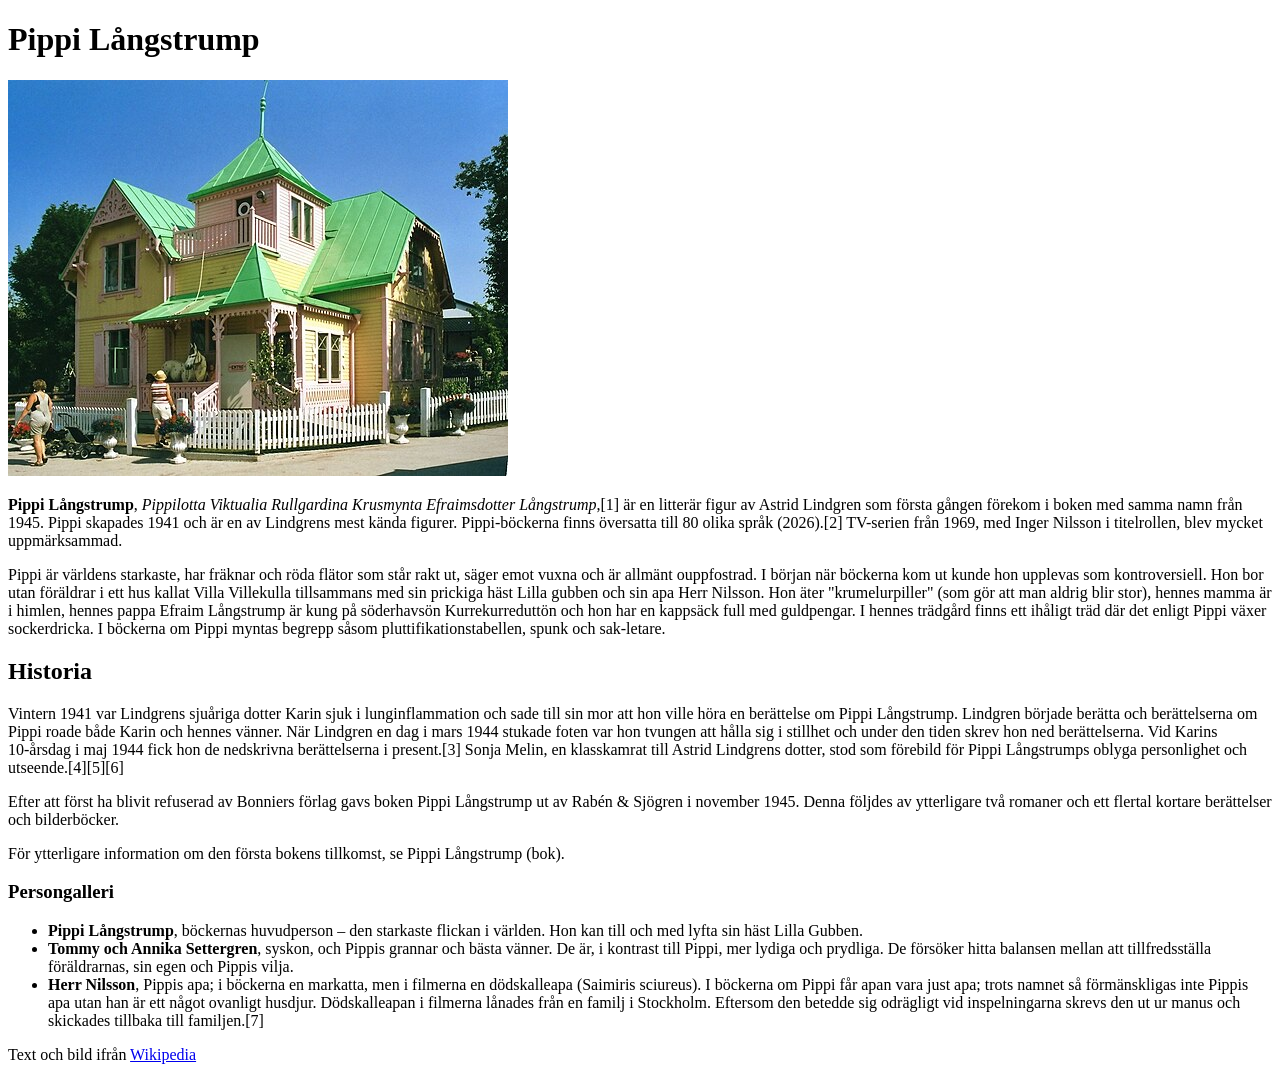
<file: index.html>
<!DOCTYPE html>
<html lang="en">

<head>
    <meta charset="UTF-8">
    <meta name="viewport" content="width=device-width, initial-scale=1.0">
    <title>Document</title>
</head>

<body>
    <h1>Pippi Långstrump</h1>
    <img src="./Villa_villekulla.jpg" alt="Villa_villekulla">
    <p><strong>Pippi Långstrump</strong>, <em>Pippilotta Viktualia Rullgardina Krusmynta Efraimsdotter Långstrump</em>,[1] är en litterär figur av
        Astrid Lindgren som första gången förekom i boken med samma namn från 1945. Pippi skapades 1941 och är en av
        Lindgrens mest kända figurer. Pippi-böckerna finns översatta till 80 olika språk (2026).[2] TV-serien från 1969,
        med Inger Nilsson i titelrollen, blev mycket uppmärksammad.</p>

    <p>Pippi är världens starkaste, har fräknar och röda flätor som står rakt ut, säger emot vuxna och är allmänt
        ouppfostrad. I början när böckerna kom ut kunde hon upplevas som kontroversiell. Hon bor utan föräldrar i ett
        hus kallat Villa Villekulla tillsammans med sin prickiga häst Lilla gubben och sin apa Herr Nilsson. Hon äter
        "krumelurpiller" (som gör att man aldrig blir stor), hennes mamma är i himlen, hennes pappa Efraim Långstrump är
        kung på söderhavsön Kurrekurreduttön och hon har en kappsäck full med guldpengar. I hennes trädgård finns ett
        ihåligt träd där det enligt Pippi växer sockerdricka. I böckerna om Pippi myntas begrepp såsom
        pluttifikationstabellen, spunk och sak-letare.</p>

    <h2>Historia</h2>

    <p>Vintern 1941 var Lindgrens sjuåriga dotter Karin sjuk i lunginflammation och sade till sin mor att hon ville höra
        en berättelse om Pippi Långstrump. Lindgren började berätta och berättelserna om Pippi roade både Karin och
        hennes vänner. När Lindgren en dag i mars 1944 stukade foten var hon tvungen att hålla sig i stillhet och under
        den tiden skrev hon ned berättelserna. Vid Karins 10-årsdag i maj 1944 fick hon de nedskrivna berättelserna i
        present.[3] Sonja Melin, en klasskamrat till Astrid Lindgrens dotter, stod som förebild för Pippi Långstrumps
        oblyga personlighet och utseende.[4][5][6]</p>

    <p>Efter att först ha blivit refuserad av Bonniers förlag gavs boken Pippi Långstrump ut av Rabén & Sjögren i
        november 1945. Denna följdes av ytterligare två romaner och ett flertal kortare berättelser och bilderböcker.
    </p>

    <p>För ytterligare information om den första bokens tillkomst, se Pippi Långstrump (bok).</p>
<h3>Persongalleri</h3>
<ul>
<li><strong>Pippi Långstrump</strong>, böckernas huvudperson – den starkaste flickan i världen. Hon kan till och med lyfta sin häst Lilla Gubben.</li>
<li><strong>Tommy och Annika Settergren</strong>, syskon, och Pippis grannar och bästa vänner. De är, i kontrast till Pippi, mer lydiga och prydliga. De försöker hitta balansen mellan att tillfredsställa föräldrarnas, sin egen och Pippis vilja.</li>
<li><strong>Herr Nilsson</strong>, Pippis apa; i böckerna en markatta, men i filmerna en dödskalleapa (Saimiris sciureus). I böckerna om Pippi får apan vara just apa; trots namnet så förmänskligas inte Pippis apa utan han är ett något ovanligt husdjur. Dödskalleapan i filmerna lånades från en familj i Stockholm. Eftersom den betedde sig odrägligt vid inspelningarna skrevs den ut ur manus och skickades tillbaka till familjen.[7]
</li>
</ul>

<p>Text och bild ifrån <a href=" https://sv.wikipedia.org/wiki/Pippi_L%C3%A5ngstrump">Wikipedia</a></p>
</body>

</html>
</file>
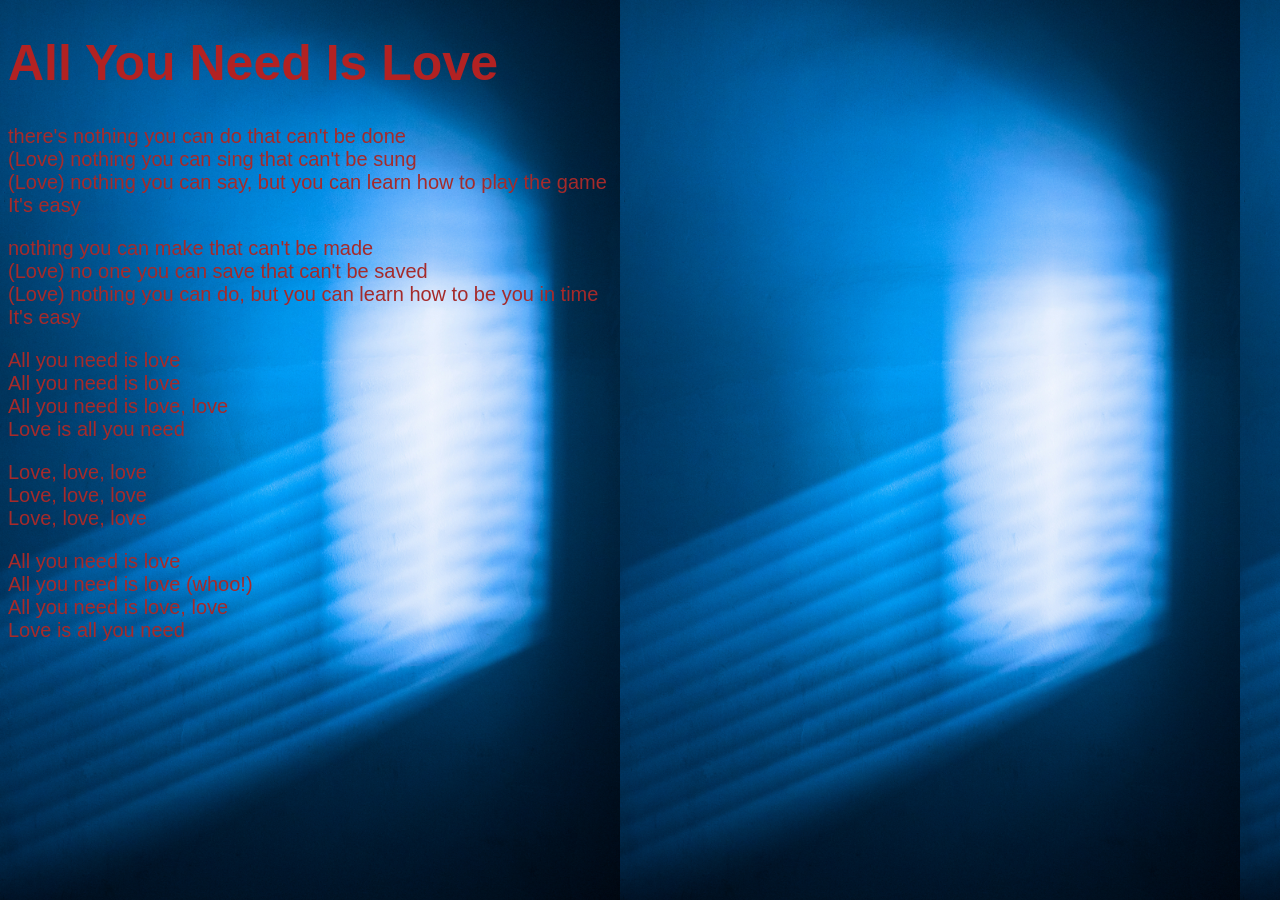
<file: Kapitel-1/love/index.html>
<!DOCTYPE html>
<html lang="en">
<head>
    <meta charset="UTF-8">
    <meta name="viewport" content="width=, initial-scale=1.0">
    <title>Document</title> <link rel="stylesheet" href="style.css">
</head>
<body>
    <h1>All You Need Is Love</h1>
    <p>there's nothing you can do that can't be done <br>
(Love) nothing you can sing that can't be sung <br>
(Love) nothing you can say, but you can learn how to play the game <br>
It's easy</p>
<p>nothing you can make that can't be made <br>
(Love) no one you can save that can't be saved <br>
(Love) nothing you can do, but you can learn how to be you in time <br>
It's easy</p>
<p>All you need is love <br>
All you need is love <br>
All you need is love, love <br>
Love is all you need</p>
<p>Love, love, love <br>
Love, love, love <br>
Love, love, love</p>
<p>All you need is love <br>
All you need is love (whoo!) <br>
All you need is love, love <br>
Love is all you need</p>

</body>
</html>
</file>
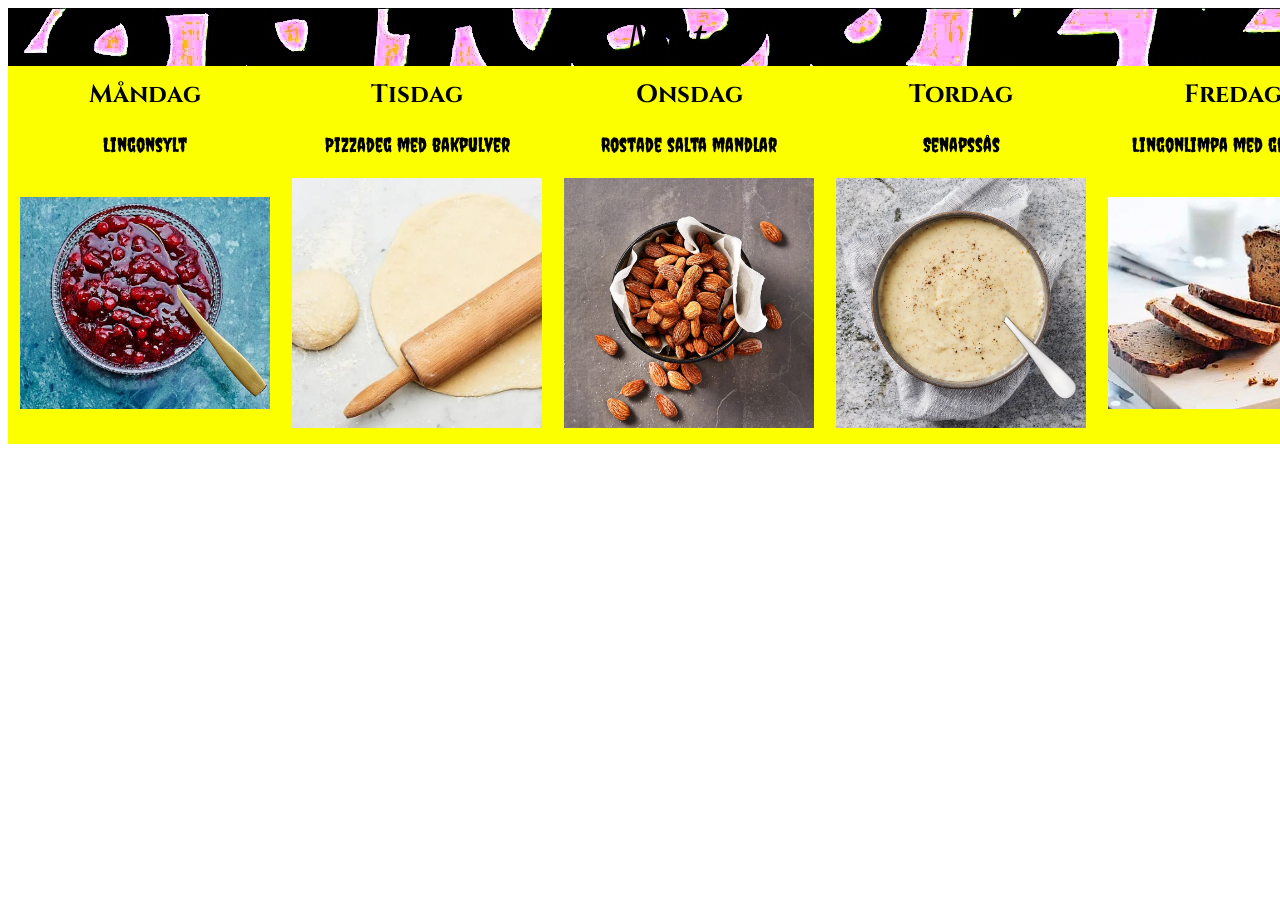
<file: Kapitel-1/veckomeny/index.html>
<!DOCTYPE html>
<html lang="en">
<head>
    <meta charset="UTF-8">
    <meta name="viewport" content="width=device-width, initial-scale=1.0">
    <title>Veckomeny 38</title>
    <link rel="stylesheet" href="style.css">
</head>
<body>
    <table>
        <caption>Maten</caption>
        <tr>
            <th>Måndag</th>
            <th>Tisdag</th>
            <th>Onsdag</th>
            <th>Tordag</th>
            <th>Fredag</th>
        </tr>
        <tr>
            <td>Lingonsylt</td>
            <td>Pizzadeg med bakpulver</td>
            <td>Rostade salta mandlar</td>
            <td>Senapssås</td>
            <td>Lingonlimpa med gräddfil</td>
        </tr>
        <tr>
            <td><img src="./Bilder/lingonsylt.jpg" alt="Lingonsylt"></td>
            <td><img src="./Bilder/pizzadeg_med_bakpulver.jpg" alt="Pizzadeg med bakpulver"></td>
            <td><img src="./Bilder/rostademandlar.jpg" alt="Rostade salta mandlar"></td>
            <td><img src="./Bilder/senapssas.jpg" alt="Senapssås"></td>
            <td><img src="./Bilder/lingonlimpa_med_graddfil.jpg" alt="Lingonlimpa med gräddfil"></td>
        </tr>
    </table>
    
</body>
</html>
</file>
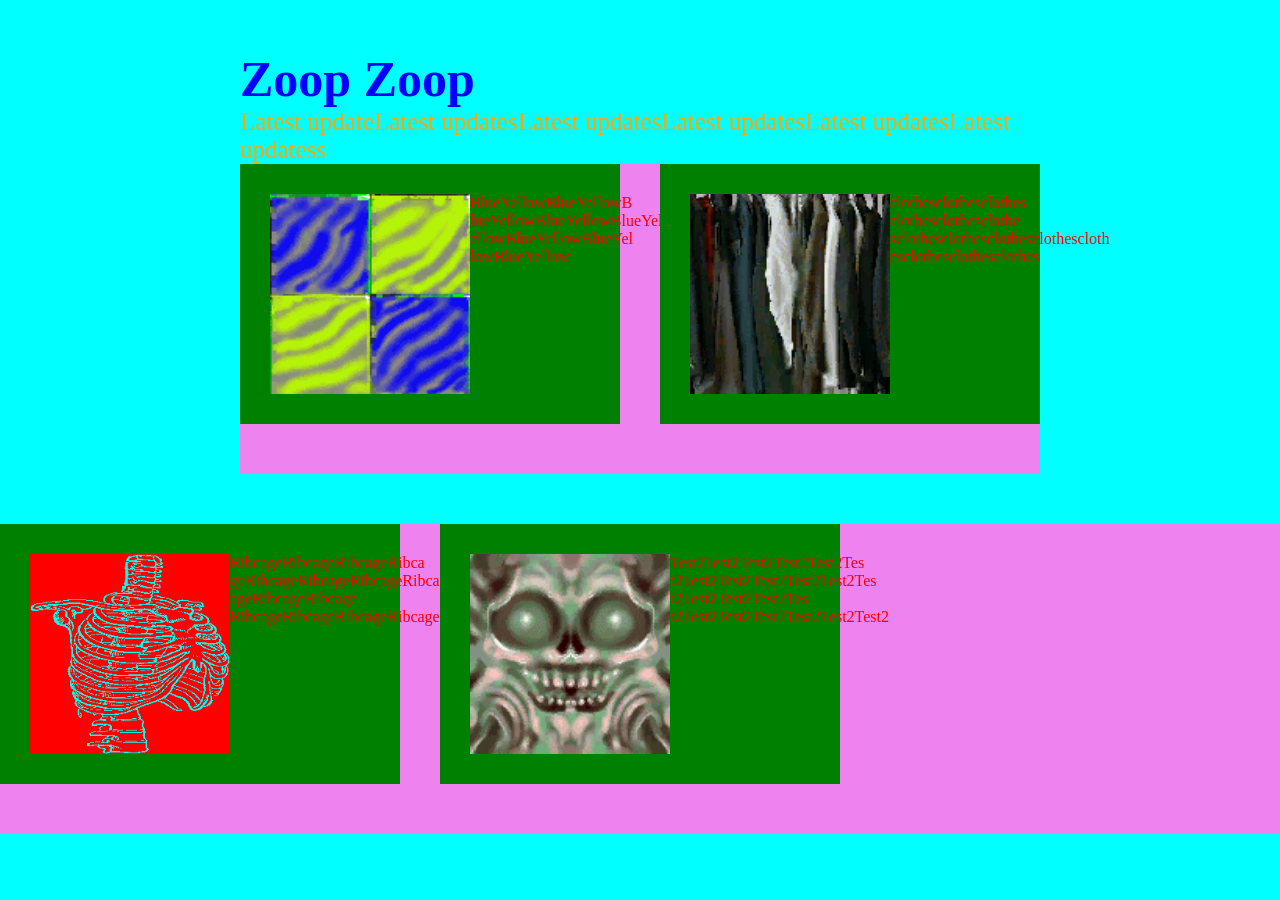
<file: Kapitel-3/eSport/index.html>
<!DOCTYPE html>
<html lang="en">

<head>
    <meta charset="UTF-8">
    <meta name="viewport" content="width=device-width, initial-scale=1.0">
    <title>QS</title>
</head>
<link rel="stylesheet" href="style.css">

<body>
    <div class="Container">
        <h1>Zoop Zoop</h1>
        <p class="news"> Latest updateLatest updatesLatest updatesLatest updatesLatest updatesLatest updatess</p>
        <div class="kolumner">
            <div class="box">
                <img src="./bilder/Schizo_Blue_Yellow.png" alt="">
                <p class="text">
                    BlueYellowBlueYellowB lueYellowBlueYellowBlueYellowBlueY ellowBlueYellowBlueYel lowBlueYellow
                </p>
            </div>
            <div class="box">
                <img src="./bilder/clothes.png" alt="">
                <p class="text">
                    clothesclothesclothes clothesclothesclothe sclothesclothesclothesclothescloth esclothesclothesclothes
                </p>
            </div>
        </div>
    </div>
    <div class="kolumner">
        <div class="box">
            <img src="./bilder/ribcage.png" alt="">
            <p class="text">
                RibcageRibcageRibcageRibca geRibcageRibcageRibcageRibcageRibcageRibc ageRibcageRibcage
                 RibcageRibcageRibcageRibcageRibcage
            </p>
        </div>
        <div class="box">
            <img src="./bilder/test2.png" alt="">
            <p class="text">
                Test2Test2Test2Test2Test2Tes t2Test2Test2Test2Test2Test2Tes t2Test2Test2Test2Tes t2Test2Test2Test2Test2Test2Test2
            </p> 
        </div>

    </div>
    <div>


</body>

</html>
</file>
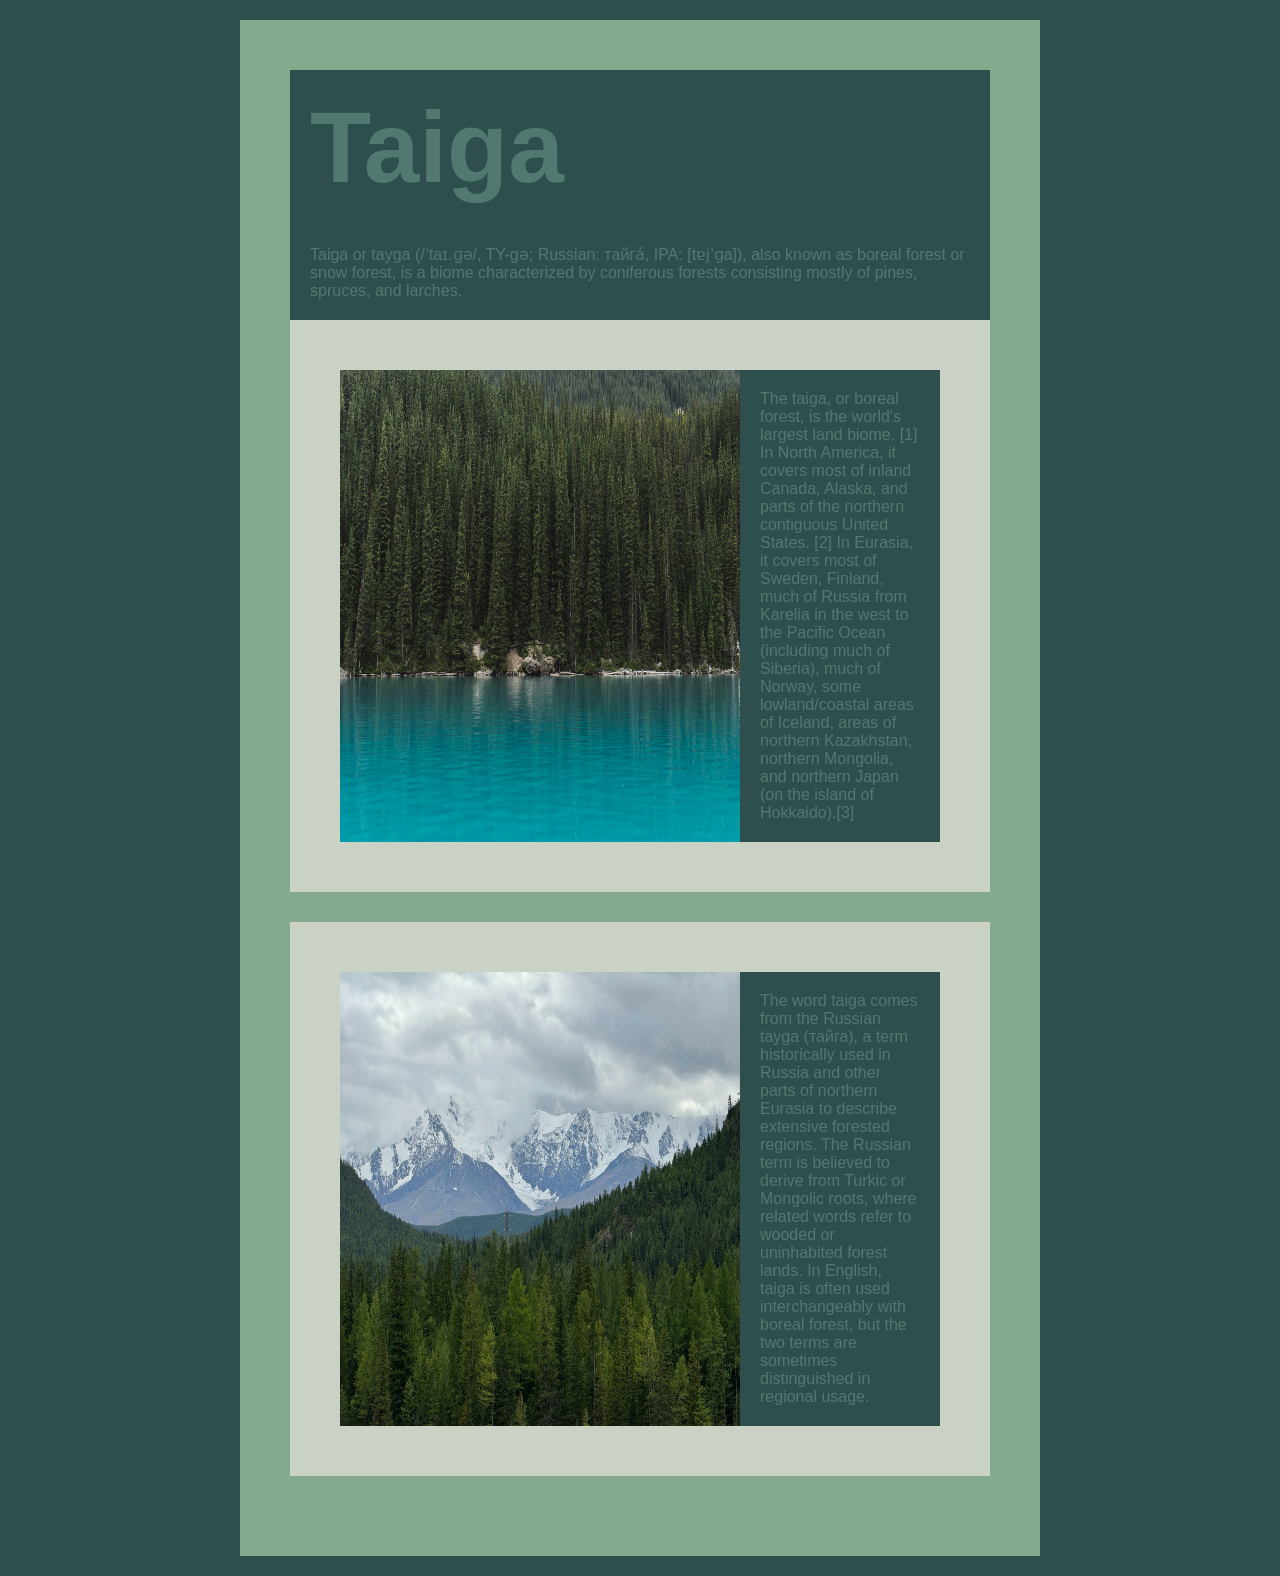
<file: Kapitel-3/galleri/index.html>
<!DOCTYPE html>
<html lang="en">
<head>
    <link rel="stylesheet" href="style.css">
    <meta charset="UTF-8">
    <meta name="viewport" content="width=device-width, initial-scale=1.0">
    <title>Bildgalleri</title>
</head>
<body>
    <div class="kontainer">
<h1>Taiga</h1>
<p class="intro">
    Taiga or tayga (/ˈtaɪ.ɡə/, TY-gə; Russian: тайга́, IPA: [tɐjˈɡa]), also known as boreal forest or snow forest, is a biome characterized by coniferous forests consisting mostly of pines, spruces, and larches.
</p>
<div class="box">
    <img src="./bilder/redd-francisco-4NiPeL-kMNo-unsplash.jpg" alt="">
    <p class="bildtext"> 
        The taiga, or boreal forest, is the world's largest land biome.
        [1] In North America, it covers most of inland Canada, Alaska, and
         parts of the northern contiguous United States.
        [2] In Eurasia, it covers most of Sweden, Finland,
         much of Russia from Karelia in the west to the Pacific Ocean (including much of Siberia),
          much of Norway, some lowland/coastal areas of Iceland, areas of northern Kazakhstan,
         northern Mongolia, and northern Japan (on the island of Hokkaido).[3]
    </p>
</div>
<div class="box">
    <img src="./bilder/ruslan-sultanov-L-fi-4bZeb8-unsplash.jpg" alt="">
    <p class="bildtext"> The word taiga comes from the Russian tayga (тайга), a term historically used in Russia and
         other parts of northern Eurasia to describe extensive forested regions.
          The Russian term is believed to derive from Turkic or Mongolic roots,
           where related words refer to wooded or uninhabited forest lands. In English, taiga is often used interchangeably with boreal forest, but
            the two terms are sometimes distinguished in regional usage.
        </p>
    </div>
</body>
</html>
</file>
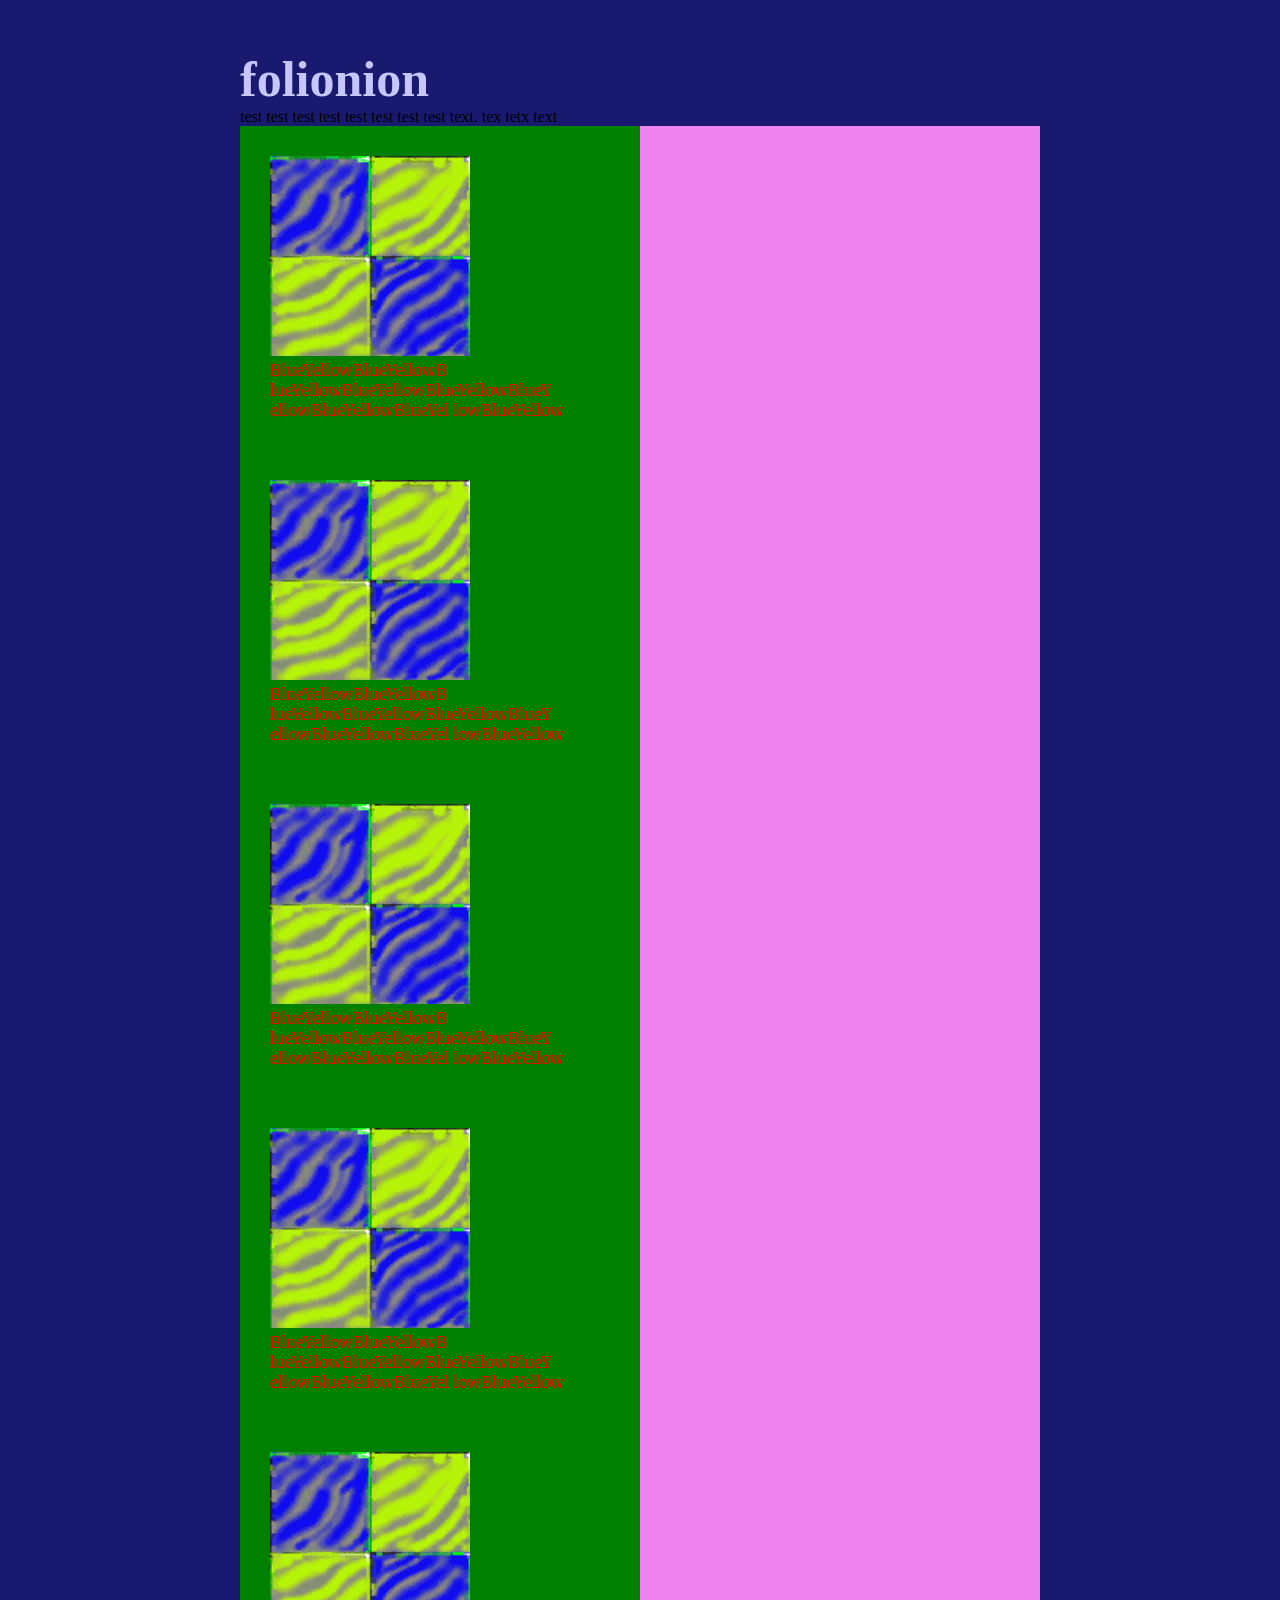
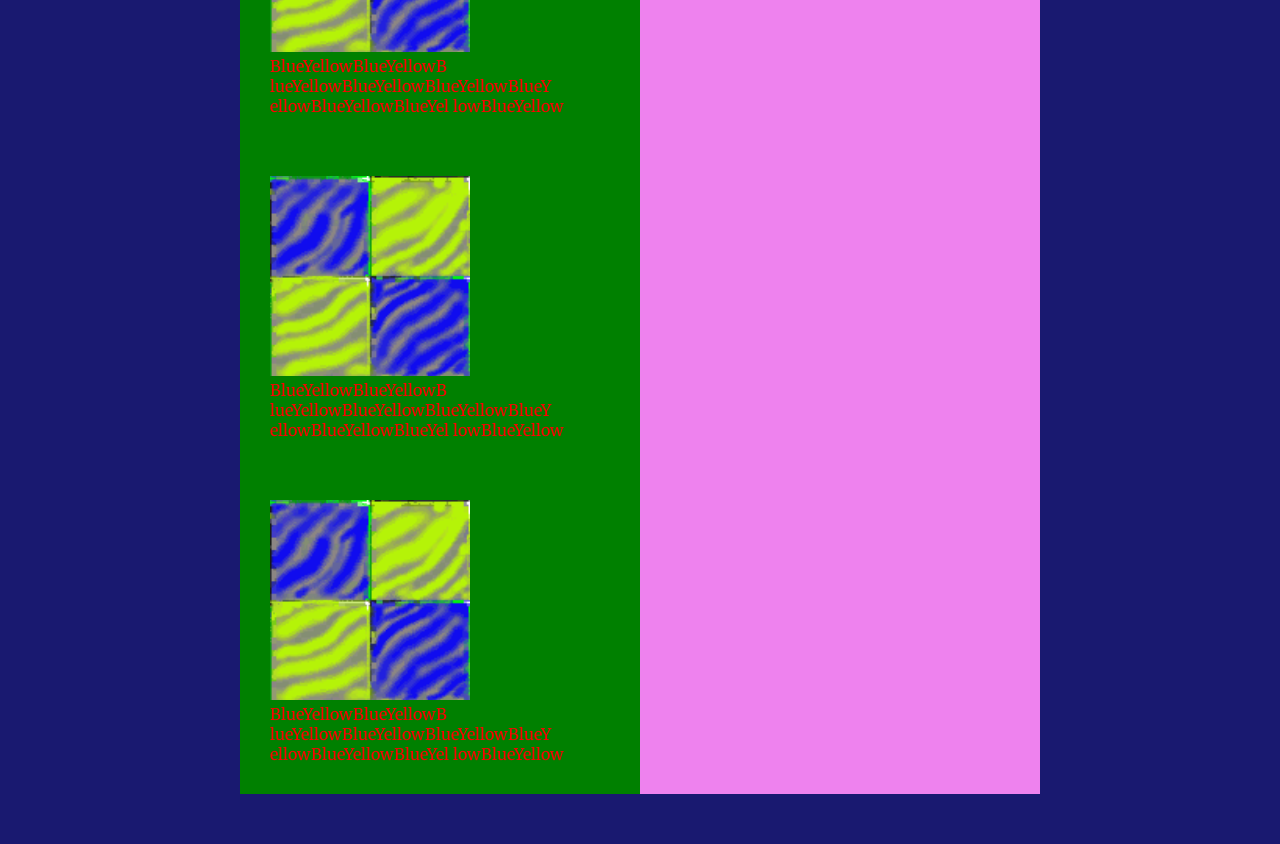
<file: Kapitel-3/Portfolio/index.html>
<!DOCTYPE html>
<html lang="en">

<head>
    <meta charset="UTF-8">
    <meta name="viewport" content="width=device-width, initial-scale=1.0">
    <title>Document</title>
    <link rel="stylesheet" href="style.css">
    <style>

    </style>
</head>

<body>
    <div class="Container">

        <h1>folionion</h1>
        <p class="titeltext">
            test test test test test test test test text. tex tetx text
        </p>
        <div class="kolumner">
            <div class="box">
                <img src="./biler/Schizo_Blue_Yellow.png" alt="">
                <p class="text">
                    BlueYellowBlueYellowB lueYellowBlueYellowBlueYellowBlueY ellowBlueYellowBlueYel lowBlueYellow
                </p>
            </div>
        </div>
        <div class="kolumner">
            <div class="box">
                <img src="./biler/Schizo_Blue_Yellow.png" alt="">
                <p class="text">
                    BlueYellowBlueYellowB lueYellowBlueYellowBlueYellowBlueY ellowBlueYellowBlueYel lowBlueYellow
                </p>
            </div>
            <div>
                <div class="kolumner">
                    <div class="box">
                        <img src="./biler/Schizo_Blue_Yellow.png" alt="">
                        <p class="text">
                            BlueYellowBlueYellowB lueYellowBlueYellowBlueYellowBlueY ellowBlueYellowBlueYel
                            lowBlueYellow
                        </p>
                    </div>
                    <div>
                        <div class="kolumner">
                            <div class="box">
                                <img src="./biler/Schizo_Blue_Yellow.png" alt="">
                                <p class="text">
                                    BlueYellowBlueYellowB lueYellowBlueYellowBlueYellowBlueY ellowBlueYellowBlueYel
                                    lowBlueYellow
                                </p>
                            </div>
                            <div>
                                 <div class="kolumner">
                            <div class="box">
                                <img src="./biler/Schizo_Blue_Yellow.png" alt="">
                                <p class="text">
                                    BlueYellowBlueYellowB lueYellowBlueYellowBlueYellowBlueY ellowBlueYellowBlueYel
                                    lowBlueYellow
                                </p>
                            </div>
                            <div>
                                 <div class="kolumner">
                            <div class="box">
                                <img src="./biler/Schizo_Blue_Yellow.png" alt="">
                                <p class="text">
                                    BlueYellowBlueYellowB lueYellowBlueYellowBlueYellowBlueY ellowBlueYellowBlueYel
                                    lowBlueYellow
                                </p>
                            </div>
                            <div>
                                 <div class="kolumner">
                            <div class="box2">
                                <img src="./biler/Schizo_Blue_Yellow.png" alt="">
                                <p class="text">
                                    BlueYellowBlueYellowB lueYellowBlueYellowBlueYellowBlueY ellowBlueYellowBlueYel
                                    lowBlueYellow
                                </p>
                            </div>
                            <div>
                                <div>



                                </div>

                            </div>

</body>

</html>
</file>
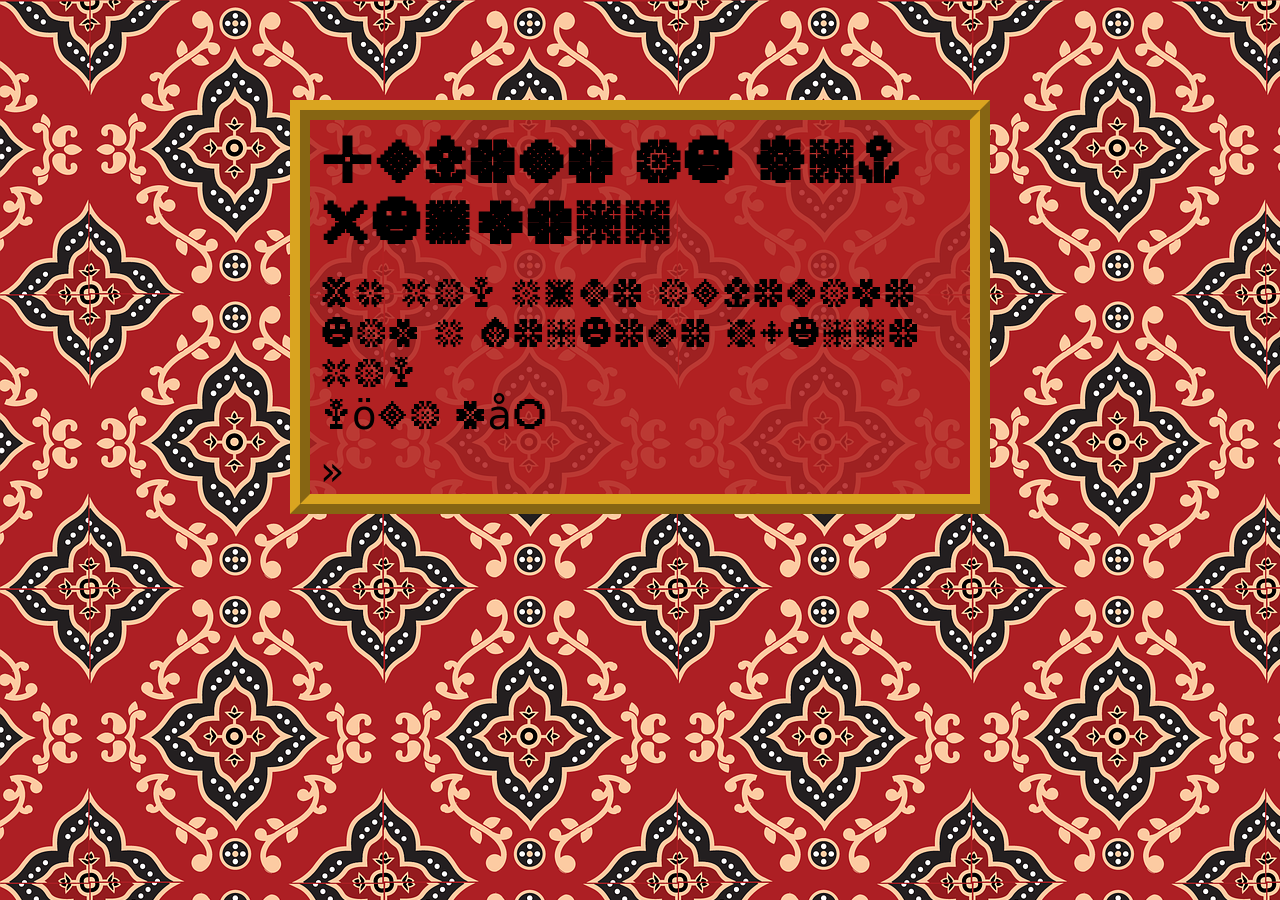
<file: Kapitel-3/arbete/sida1.html>
<!DOCTYPE html>
<html lang="en">
<head>
    <meta charset="UTF-8">
    <meta name="viewport" content="width=device-width, initial-scale=1.0">
    <title>Arbete av Ulf Lundell</title>
    <link rel="stylesheet" href="style.css">
</head>
<body>
    <div>
        <h1> Arbete av Ulf Lundell</h1>

        <p> Om jag inte arbetade <br>
        vad i helvete skulle jag <br>
    göra då?</p>
 
    <a href="sida2.html">&raquo;</a>
    </div>
    
</body>
</html>
</file>
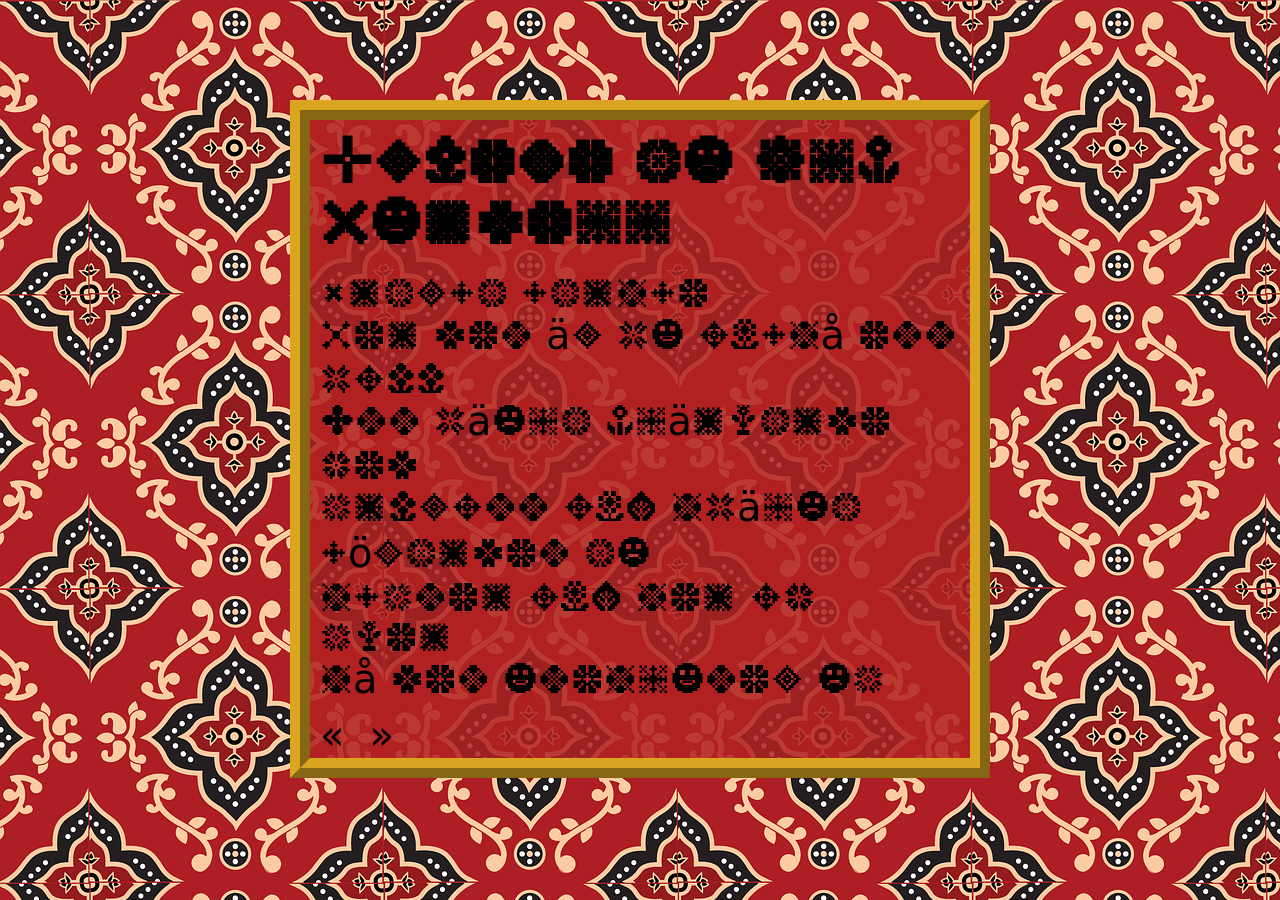
<file: Kapitel-3/arbete/sida2.html>
<!DOCTYPE html>
<html lang="en">
<head>
    <meta charset="UTF-8">
    <meta name="viewport" content="width=device-width, initial-scale=1.0">
    <title>Arbete av Ulf Lundell</title>
    <link rel="stylesheet" href="style.css">
</head>
<body>
    <div>
        <h1>Arbete av Ulf Lundell</h1>

        <p> Knarka kanske <br>
Men det är ju också ett jobb <br>
Ett jävla flängande med <br>
inbrott och själva köpandet av <br>
skiten och sen om igen  <br>
så det utesluter vi</p>
 
    <a href="sida1.html">&laquo;</a>
     <a href="sida3.html">&raquo;</a>
    </div>
    
</body>
</html>
</file>
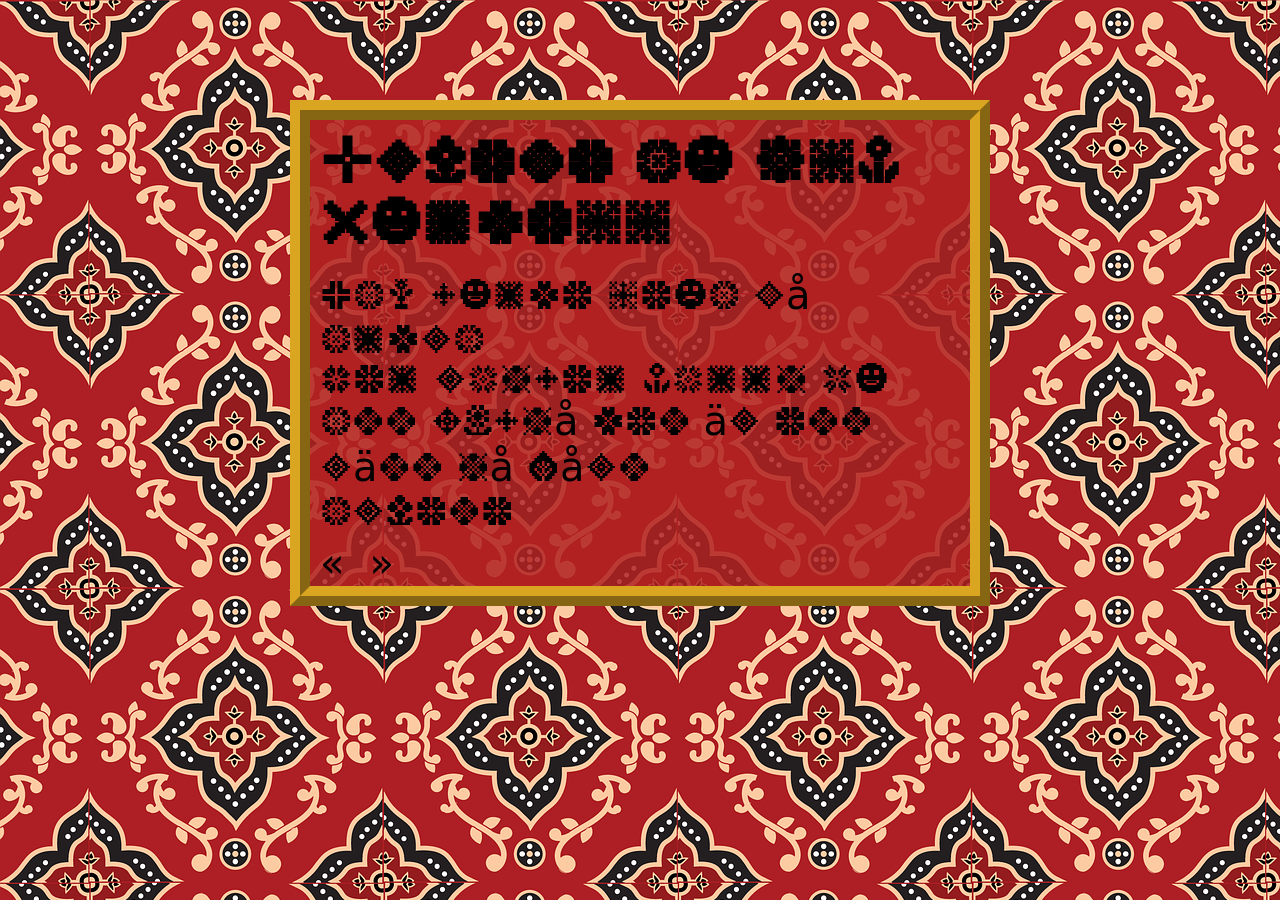
<file: Kapitel-3/arbete/sida3.html>
<!DOCTYPE html>
<html lang="en">
<head>
    <meta charset="UTF-8">
    <meta name="viewport" content="width=device-width, initial-scale=1.0">
    <title>Arbete av Ulf Lundell</title>
    <link rel="stylesheet" href="style.css">
</head>
<body>
    <div>
        <h1>Arbete av Ulf Lundell</h1>

        <p> Jag kunde leva på andra <br>
men risken finns ju <br>
att också det är ett rätt så hårt <br>
arbete</p>
 
    <a href="sida2.html">&laquo;</a>
     <a href="sida4.html">&raquo;</a>
    </div>
    
</body>
</html>
</file>
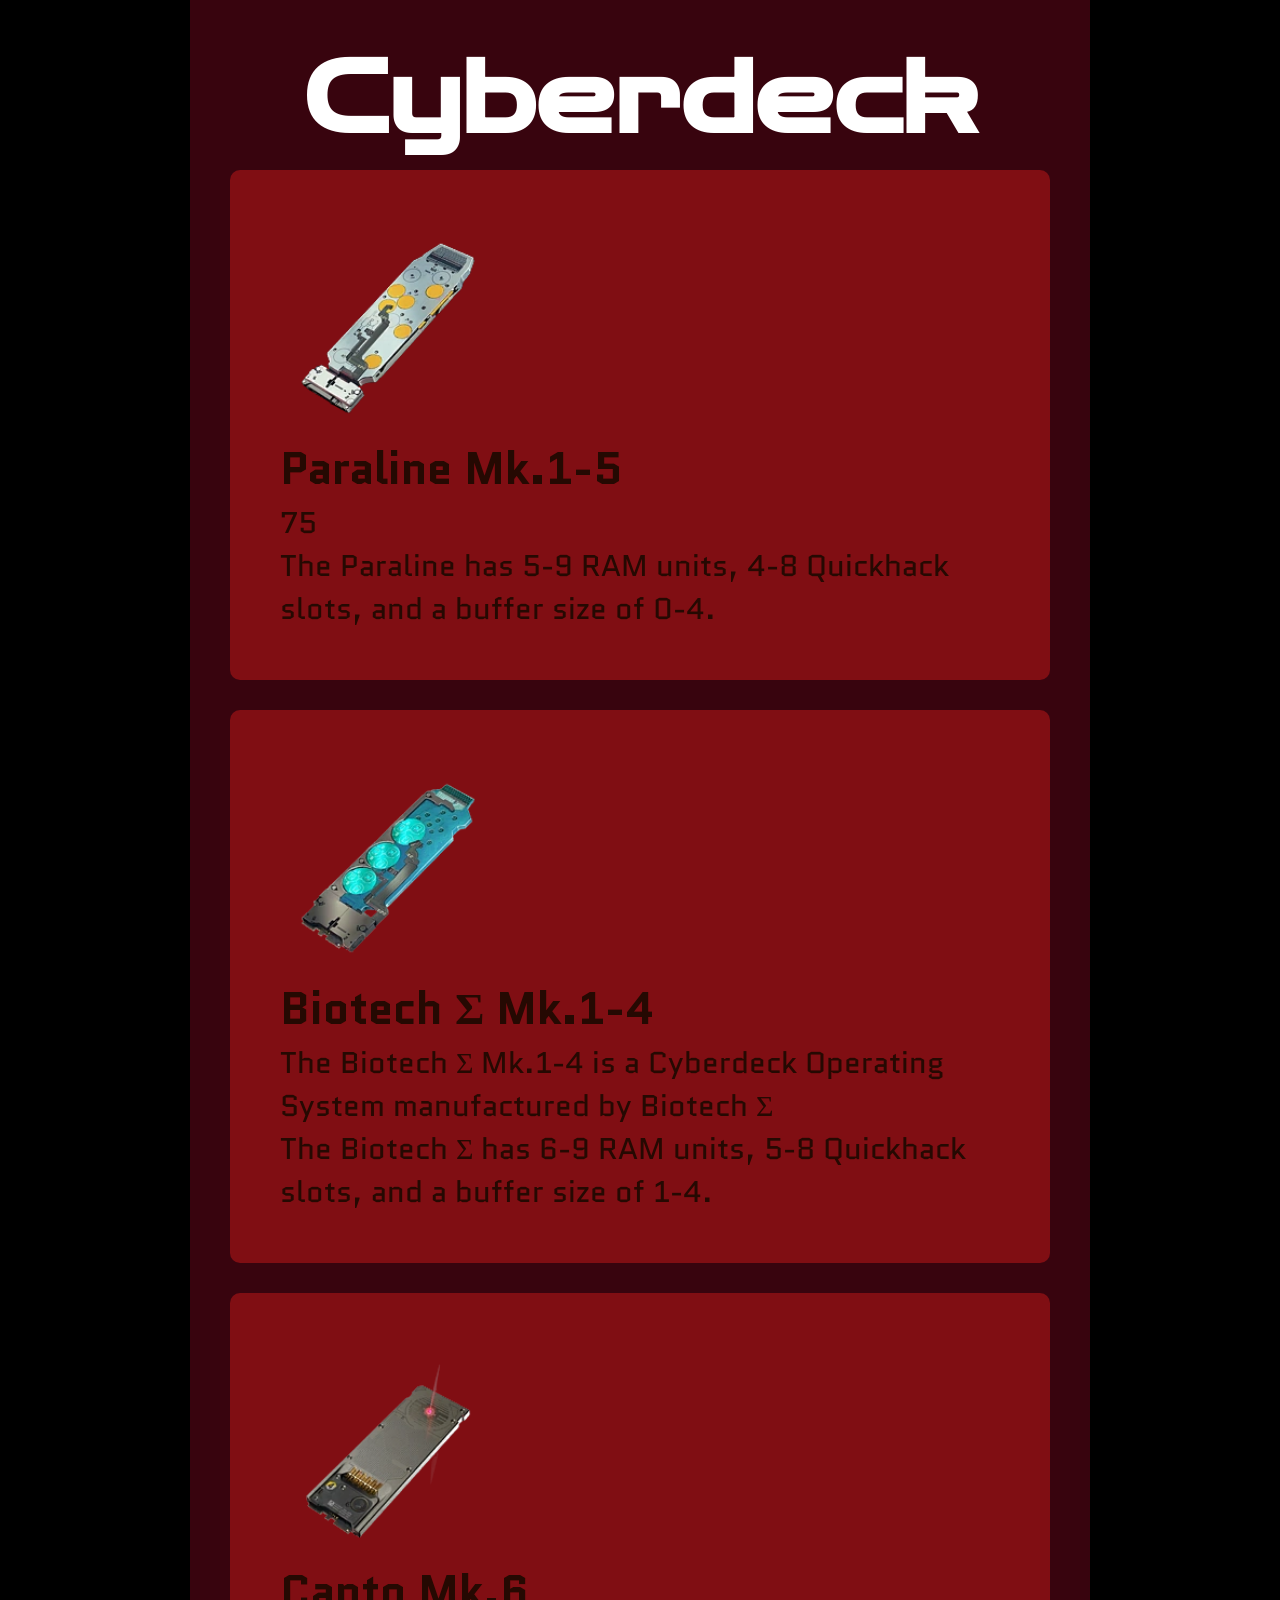
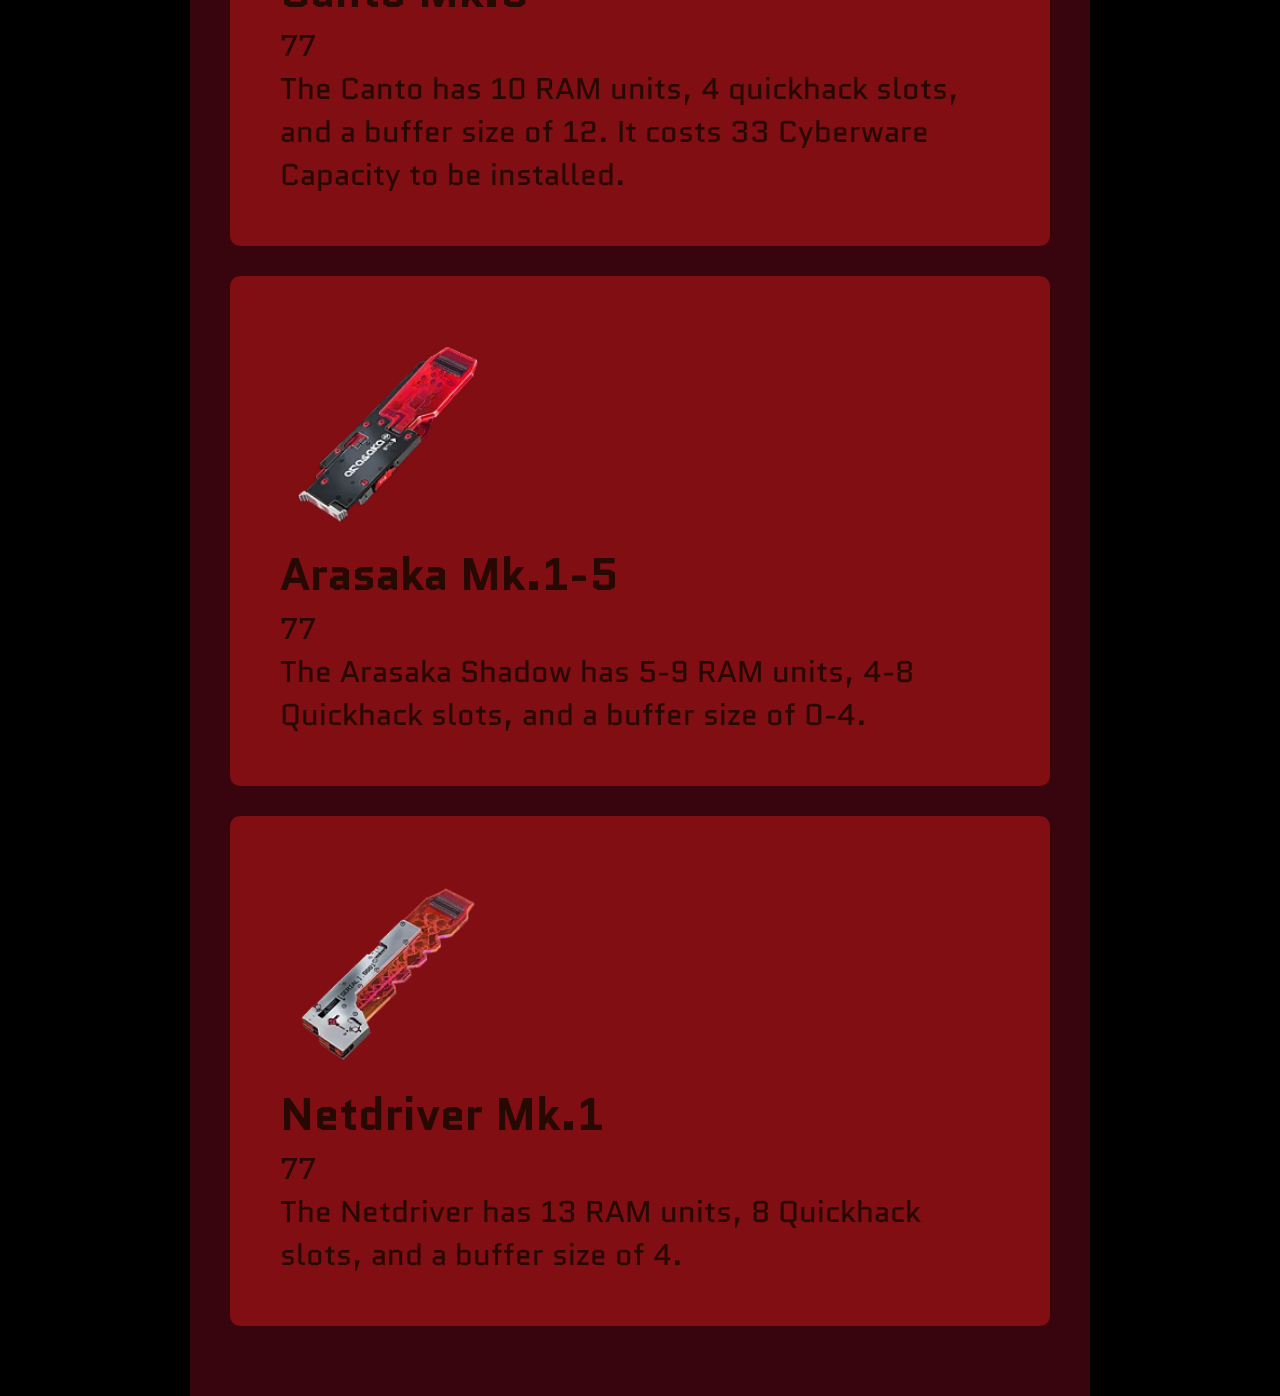
<file: Kapitel-3/Blogg/sida1.html>
<link rel="stylesheet" href="style.css">
<!DOCTYPE html>
<html lang="en">
<head>
    <meta charset="UTF-8">
    <meta name="viewport" content="width=device-width, initial-scale=1.0">
    <title>Min blogg</title>
</head>
<body>
    <div class="sida">
        <h1>Cyberdeck</h1>
        <div class="inlagg">
            <img src="bilder/MilitechParaline.webp" alt="">
            <h2>Paraline Mk.1-5</h2>
            <p class="datum">75</p>
            <p>The Paraline has 5-9 RAM units, 4-8 Quickhack slots, and a buffer size of 0-4.</p>
        </div>
        <div class="inlagg">
            <img src="bilder/BiotechSigma.webp" alt="">
            <h2>Biotech Σ Mk.1-4
            </h2>
            <p class="datum">The Biotech Σ Mk.1-4 is a Cyberdeck Operating System manufactured by Biotech Σ </p>
            <p>The Biotech Σ has 6-9 RAM units, 5-8 Quickhack slots, and a buffer size of 1-4.</p>
    </div>
        <div class="inlagg">
            <img src="bilder/HauntedCyberdeck.webp" alt="">
            <h2>Canto Mk.6
            </h2>
            <p class="datum">77</p>
            <p>The Canto has 10 RAM units, 4 quickhack slots, and a buffer size of 12. It costs 33 Cyberware Capacity to be installed.</p>
        </div>
        <div class="inlagg">
            <img src="bilder/ArasakaShadow.webp" alt="">
            <h2>Arasaka Mk.1-5
            </h2>
            <p class="datum">77</p>
            <p>The Arasaka Shadow has 5-9 RAM units, 4-8 Quickhack slots, and a buffer size of 0-4.</p>
        </div>
        <div class="inlagg">
            <img src="bilder/NetWatchNetdriver.webp" alt="">
            <h2>Netdriver Mk.1
            </h2>
            <p class="datum">77</p>
            <p>The Netdriver has 13 RAM units, 8 Quickhack slots, and a buffer size of 4.
    </div>
</body>
</html>
</file>
<file: Kapitel-1/love/style.css>
body{
    background-color: rgb(211, 196, 136);
    background-size: 620px 917px;
    background-image: url(./bilder/cai-fang-MosuSWkirTI-unsplash.jpg);
}

h1 {
    color: firebrick;
    font-size: 50px;
    font-family: sans-serif;
}
p {
    color: brown;
    font-size: 20px;
    font-family: 'Franklin Gothic Medium', 'Arial Narrow', Arial, sans-serif;
}
</file>
<file: Kapitel-1/veckomeny/style.css>
@import url('https://fonts.googleapis.com/css2?family=Cinzel:wght@400..900&family=Creepster&display=swap');


body{}
table{
     background-color: #fbff00;
     font-size: 25px;
}
caption{
     background-color: #f800fd;     
     font-size: 50px;
     font-style: italic;
     background-image: url(./Bilder/jon-tyson-Vl9u94L3NTQ-unsplash.jpg);

}
tr{}
th{
    padding: 10px;
     font-family: "Cinzel", serif;
}
td{
font-size: 20px;
padding: 10px;
 font-family: "Creepster", serif;
 text-align: center;
}
img{
    width: 250px ;
   
}
</file>
<file: Kapitel-3/eSport/style.css>
/* Enkel CSS-reset */
html {
    box-sizing: border-box;
}
*, *:before, *:after {
    box-sizing: inherit;
}
body, h1, h2, h3, h4, h5, h6, p, ul {
    margin: 0;
    padding: 0;
}
img {
    max-width: 100%;
    height: 200px;
    width: 200px;
}

body {
background-color: aqua
}

.Container {   
width: 900px;
padding: 50px;
margin-left: auto;
margin-right: auto;


}

h1 { font-size: 50px;
color: blue;
}

.news { font-size: 25px;
color: orange}


.kolumner{
display: flex;
gap: 40px;
background-color: violet;
}

.box {
    width: 400px;
    padding: 30px;
    background-color: green;
    display: flex;
    gap: 2;
    margin-bottom: 50px;
}

.text {
    color: red;
    
}
</file>
<file: Kapitel-3/galleri/style.css>
/* Enkel CSS-reset */
:root{
    --ash-grey: #cad2c5ff;
--muted-teal: #84a98cff;
--deep-teal: #52796fff;
--dark-slate-grey: #354f52ff;
--charcoal-blue: #2f3e46ff;
}
html {
    box-sizing: border-box;
}
*, *:before, *:after {
    box-sizing: inherit;
}
body, h1, h2, h3, h4, h5, h6, p, ul {
    margin: 0;
    padding: 20px;
    background-color: darkslategray;
}
img {
    max-width: 100%;
    width: 400px;
    height: auto;
}

body {

}
div.kontainer {
    font-family: 'Gill Sans', 'Gill Sans MT', Calibri, 'Trebuchet MS', sans-serif;
width: 800px;
background-color: var(--muted-teal);
margin-right: auto;
margin-left: auto;
padding: 50px;
}

h1{ color: var(--deep-teal) ;
    font-size: 100px;
}
p.intro{ color: var(--deep-teal)}

div.box{background-color: var(--ash-grey);
padding: 50px;
margin-bottom: 30px;
display: flex;
}
.right {
    flex-direction: row-reverse;
}
img{}
p.bildtext { color: var(--deep-teal);}
</file>
<file: Kapitel-3/Portfolio/style.css>
/* Enkel CSS-reset */
@import url('https://fonts.googleapis.com/css2?family=Merriweather:ital,opsz,wght@0,18..144,300..900;1,18..144,300..900&display=swap');
html {
    box-sizing: border-box;
}
*, *:before, *:after {
    box-sizing: inherit;
}
body, h1, h2, h3, h4, h5, h6, p, ul {
    margin: 0;
    padding: 0;
}
img {
    max-width: 100%;
    height: 200px;
    width: 200px;
}

body {
background-color: midnightblue
}

.Container {   
width: 900px;
padding: 50px;
margin-left: auto;
margin-right: auto;


}

h1 { font-size: 50px;
color: rgb(197, 197, 255);
}

.titletext { font-size: 25px;
color: orange}


.kolumner{

gap: 40px;
background-color: violet;
}

.box {
    width: 400px;
    padding: 30px;
    background-color: green;
    

    margin-bottom: 
    
}
.box2 {
    width: 400px;
    padding: 30px;
    background-color: green;

}
.text {
    color: red;
    font-family: merriweather;
    
}
</file>
<file: Kapitel-3/arbete/style.css>
@import url('https://fonts.googleapis.com/css2?family=Yarndings+12&display=swap');

/* Enkel CSS-reset */
html {
    box-sizing: border-box;
}
*, *:before, *:after {
    box-sizing: inherit;
}
body, h1, h2, h3, h4, h5, h6, p, ul {
    margin: 0;
    padding: 0;
}

body {
    background-color: red;
    background-image: url(./bilder/hudda_maarij-ajrak-8858928_1920.png)
}
div {

  font-family: "Yarndings 12", system-ui;
  font-weight: 400;
  font-style: normal;

  background-color: rgba(178, 34, 34, 0.863);
  width: 700px;
  margin-top: 100px;
margin-left: auto;
margin-right: auto;
border: 20px ridge goldenrod;

}


h1 { font-size: 60px;
padding: 10px;
}
p { font-size: 40px;
padding: 10px;
}
a {
    font-size: 40px;
    padding: 10px;
    color: black;
    text-decoration: none;
}
</file>
<file: Kapitel-3/Blogg/style.css>
@import url('https://fonts.googleapis.com/css2?family=Quantico:ital,wght@0,400;0,700;1,400;1,700&family=Zen+Dots&display=swap');
@import url('https://fonts.googleapis.com/css2?family=Zen+Dots&display=swap');

/* Enkel CSS-reset */
html {
    box-sizing: border-box;
}
*, *:before, *:after {
    box-sizing: inherit;
}
body, h1, h2, h3, h4, h5, h6, p, ul {
    margin: 0;
    padding: 0;
}
img {
    max-width: 100%;
    height: auto;
    
}

:root {

    --rich-mahogany: #250902ff;
    --rich-mahogany-2: #38040eff;
    --black-cherry: #640d14ff;
    --dark-wine: #800e13ff;
    --brown-red: #ad2831ff;
}

/* Sidans utseende */

body{ background-color: black;}

div.sida {background-color:var(--rich-mahogany-2);
width: 900px;
margin-left: auto;
margin-right: auto;
padding: 40px;
}

/* innehållets utseende */
h1 { font-family: "Zen Dots";
text-align: center;
font-size: 100px;
color: white;
padding-bottom: 10px;
}
div.inlagg {background-color: var(--dark-wine);

padding: 50px;
margin-bottom: 30px;
color: var(--rich-mahogany);
border-radius: 10px;
font-size: 30px;




}
img{width:30%;
}
h2{
    font-family: "Quantico"
}
p.datum{
    font-family: "Quantico"
}
p{font-family: "Quantico";}
</file>
